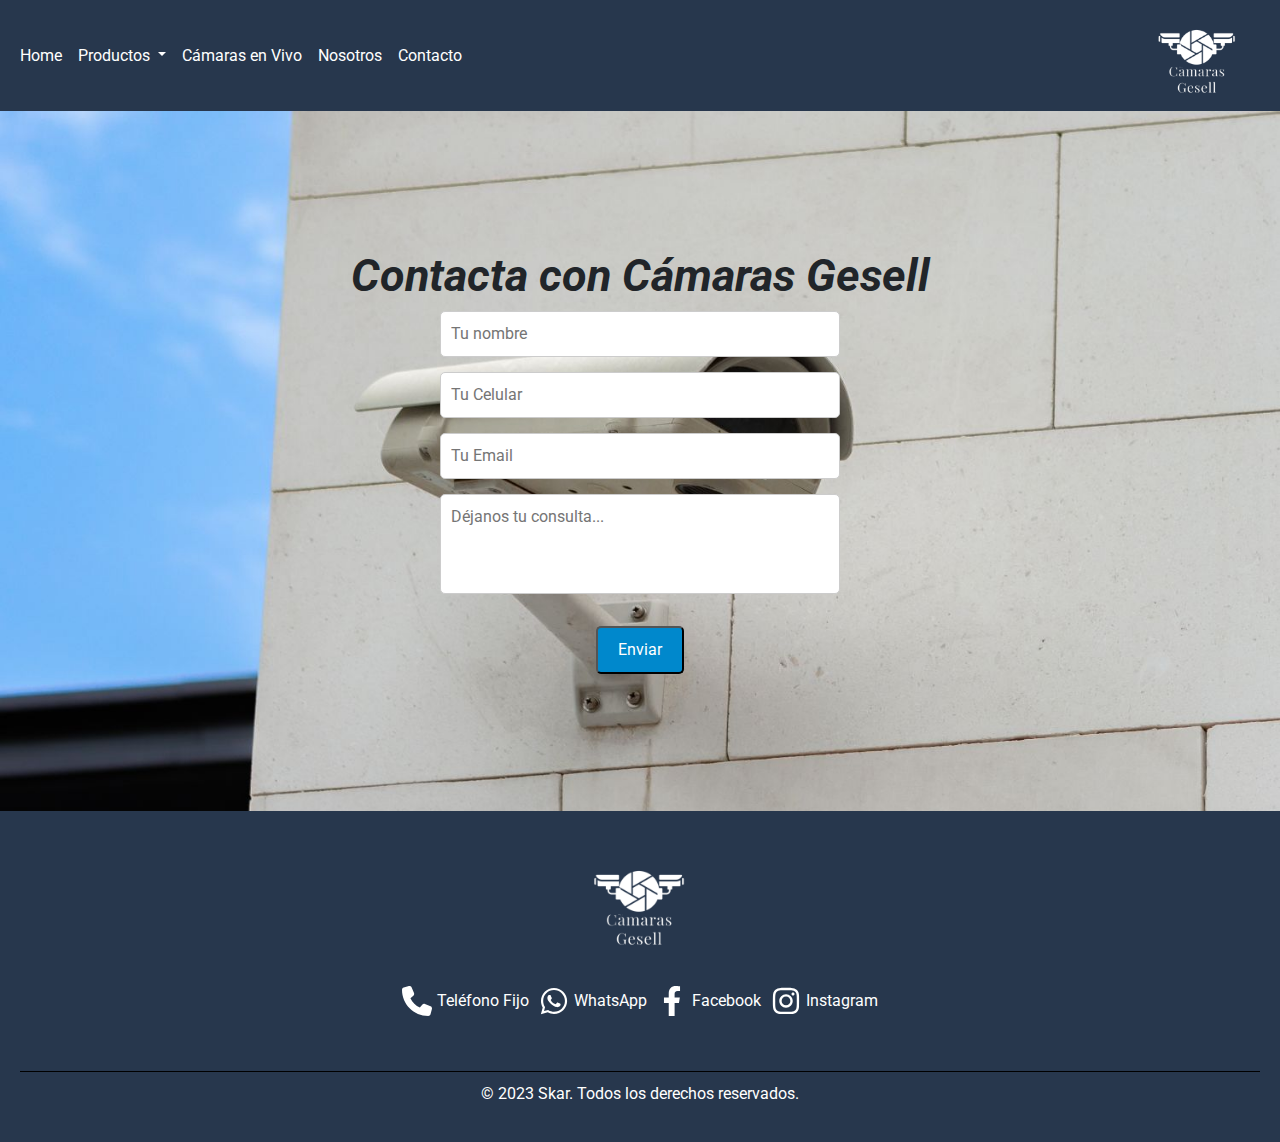
<file: pages/contacto.html>
<!DOCTYPE html>
<html lang="es">
<head>
    <meta charset="UTF-8">
    <meta http-equiv="X-UA-Compatible" content="IE=edge">
    <meta name="viewport" content="width=device-width, initial-scale=1.0">
    <meta name="description" content="¿Tienes preguntas o necesitas asesoramiento sobre seguridad? ¡Contáctanos! Nuestro equipo de Camaras Gesell está listo para ayudarte.">
    <meta name="keywords" content="contacto Camaras Gesell, consulta seguridad, asesoramiento en cámaras, soporte de seguridad, contactar empresa de vigilancia">
    <link rel="apple-touch-icon" sizes="180x180" href="../img/logo/favicon/apple-touch-icon.png">
    <link rel="icon" type="image/png" sizes="32x32" href="../img/logo/favicon/favicon-32x32.png">
    <link rel="icon" type="image/png" sizes="16x16" href="../img/logo/favicon/favicon-16x16.png">
    <link rel="manifest" href="../img/logo/favicon/site.webmanifest">
    <title>Contacto | Camaras Gesell - Asesoramiento en Seguridad    </title>
    <link rel="preload" href="../css/normalize.css" as="style">
    <link rel="stylesheet" href="../css/normalize.css">

    <link rel="preload" href="https://cdn.jsdelivr.net/npm/bootstrap@5.0.2/dist/css/bootstrap.min.css" as="style" integrity="sha384-EVSTQN3/azprG1Anm3QDgpJLIm9Nao0Yz1ztcQTwFspd3yD65VohhpuuCOmLASjC" crossorigin="anonymous">
    <link rel="stylesheet" href="https://cdn.jsdelivr.net/npm/bootstrap@5.0.2/dist/css/bootstrap.min.css">

    <link rel="preload" href="../css/style.css" as="style">
    <link rel="stylesheet" href="../css/style.css">

</head>
<body>
  <header class="header ">
    
    <nav class="navbar navbar-expand-lg navbar-dark p-0">
      <div class="container-fluid colorPrimario">
        <button class="navbar-toggler navbar-toggler-white" type="button" data-bs-toggle="collapse" data-bs-target="#navbarSupportedContent" aria-controls="navbarSupportedContent" aria-expanded="false" aria-label="Toggle navigation">
          <span class="navbar-toggler-icon"></span>
        </button>
      <div class="collapse navbar-collapse" id="navbarSupportedContent">
        <ul class="navbar-nav me-auto mb-2 mb-lg-0 " >
          <li class="nav-item ">
            <a class="nav-link active text-white " aria-current="page" href="../index.html">Home</a>
          </li>
          
          <li class="nav-item dropdown ">
            <a class="nav-link dropdown-toggle text-white " href="productos.html" id="navbarDropdown" role="button" data-bs-toggle="dropdown" aria-expanded="false">
              Productos
            </a>
            <ul class="dropdown-menu colorPrimario   " aria-labelledby="navbarDropdown">
              <li><a class="dropdown-item text-white " href="productos.html#camaras">Cámaras</a></li>
              <li><a class="dropdown-item text-white " href="productos.html#dvr">Dvr - Nvr</a></li>
              <li><a class="dropdown-item text-white" href="productos.html#combos">Kits y Combos</a></li>
                      
            </ul>
          </li>
          <li class="nav-item">
            <a class="nav-link text-white" href="../index.html#vivo">Cámaras en Vivo</a>
          </li>
          <li class="nav-item">
            <a class="nav-link text-white" href="nosotros.html">Nosotros</a>
          </li>          
          <li class="nav-item">
            <a class="nav-link text-white" href="contacto.html">Contacto</a>
          </li>
         
        </ul>
        
        
      </div>
      <nav class="navbar navbar-light ">
        <div class="container-fluid ">
          <a class="navbar-brand " href="../index.html">
            <img src="../img/logo/logoblanco.png" alt="logo Camaras gesell"  class="logo__image">
          </a>
        </div>
      </nav>
    </div>
  </nav>
  
</header>
<main>

  <section class="formulario ">
    <h2>Contacta con Cámaras Gesell </h2>
    
    <form class="formulario__form" action="https://formsubmit.co/11e1b396e31c7fd71caf3dc3e6f19723" method="POST">
      <div class="formulario__campo">
       
        <input type="text" id="name" name="name" class="formulario__input" placeholder="Tu nombre" required>
      </div>
      <div class="formulario__campo">

        <input type="tel" id="phone" name="phone" class="formulario__input"  placeholder="Tu Celular" required>
      </div>
      <div class="formulario__campo">
        
        <input type="email" id="email" name="email" class="formulario__input" placeholder="Tu Email" required>
      </div>
       <div class="formulario__campo">
        
          <textarea id="message" name="message" class="formulario__textarea" required placeholder="Déjanos tu consulta..."></textarea>
       </div>
        <button type="submit" class="formulario__button">Enviar</button>
  
      
        <!-- Propiedades del servicio de envio de Email-->
        <input type="hidden" name="_autoresponse" value="¡Gracias por tu consulta! En Cámaras Gesell, nos enorgullece brindar un servicio de atención al cliente rápido y eficiente. Nuestro equipo estará encantado de responder a tu mensaje en el menor tiempo posible. ¡Apreciamos tu interés y esperamos poder ayudarte pronto!">
        <input type="hidden" name="_next" value="https://skarvy.github.io/PF_Scavariello/">
      </form>
    </section>
  </main>   
  <footer class="footer">
    <div class="footer">
       <a href="../index.html" >
          <img src="../img/logo/logoblanco.png" alt="Logo" class="footer__logo-img">
      </a>
    </div>
  
     <div class="footer__links">
       <a href="#" class="footer__link">
         <svg xmlns="http://www.w3.org/2000/svg" height="1.5em" viewBox="0 0 512 512"><!--! Font Awesome Free 6.4.0 by @fontawesome - https://fontawesome.com License - https://fontawesome.com/license (Commercial License) Copyright 2023 Fonticons, Inc. --><style>svg{fill:#ffffff}</style><path d="M164.9 24.6c-7.7-18.6-28-28.5-47.4-23.2l-88 24C12.1 30.2 0 46 0 64C0 311.4 200.6 512 448 512c18 0 33.8-12.1 38.6-29.5l24-88c5.3-19.4-4.6-39.7-23.2-47.4l-96-40c-16.3-6.8-35.2-2.1-46.3 11.6L304.7 368C234.3 334.7 177.3 277.7 144 207.3L193.3 167c13.7-11.2 18.4-30 11.6-46.3l-40-96z"/></svg>
        Teléfono Fijo
       </a>
       <a href="#" class="footer__link">
          <svg xmlns="http://www.w3.org/2000/svg" height="1.5em" viewBox="0 0 448 512"><!--! Font Awesome Free 6.4.0 by @fontawesome - https://fontawesome.com License - https://fontawesome.com/license (Commercial License) Copyright 2023 Fonticons, Inc. --><style>svg{fill:#ffffff}</style><path d="M380.9 97.1C339 55.1 283.2 32 223.9 32c-122.4 0-222 99.6-222 222 0 39.1 10.2 77.3 29.6 111L0 480l117.7-30.9c32.4 17.7 68.9 27 106.1 27h.1c122.3 0 224.1-99.6 224.1-222 0-59.3-25.2-115-67.1-157zm-157 341.6c-33.2 0-65.7-8.9-94-25.7l-6.7-4-69.8 18.3L72 359.2l-4.4-7c-18.5-29.4-28.2-63.3-28.2-98.2 0-101.7 82.8-184.5 184.6-184.5 49.3 0 95.6 19.2 130.4 54.1 34.8 34.9 56.2 81.2 56.1 130.5 0 101.8-84.9 184.6-186.6 184.6zm101.2-138.2c-5.5-2.8-32.8-16.2-37.9-18-5.1-1.9-8.8-2.8-12.5 2.8-3.7 5.6-14.3 18-17.6 21.8-3.2 3.7-6.5 4.2-12 1.4-32.6-16.3-54-29.1-75.5-66-5.7-9.8 5.7-9.1 16.3-30.3 1.8-3.7.9-6.9-.5-9.7-1.4-2.8-12.5-30.1-17.1-41.2-4.5-10.8-9.1-9.3-12.5-9.5-3.2-.2-6.9-.2-10.6-.2-3.7 0-9.7 1.4-14.8 6.9-5.1 5.6-19.4 19-19.4 46.3 0 27.3 19.9 53.7 22.6 57.4 2.8 3.7 39.1 59.7 94.8 83.8 35.2 15.2 49 16.5 66.6 13.9 10.7-1.6 32.8-13.4 37.4-26.4 4.6-13 4.6-24.1 3.2-26.4-1.3-2.5-5-3.9-10.5-6.6z"/></svg>
          WhatsApp
        </a>
        <a href="#" class="footer__link">
           <svg xmlns="http://www.w3.org/2000/svg"  height="1.5em" viewBox="0 0 320 512"><!--! Font Awesome Free 6.4.0 by @fontawesome - https://fontawesome.com License - https://fontawesome.com/license (Commercial License) Copyright 2023 Fonticons, Inc. --><style>svg{fill:#ffffff}</style><path d="M279.14 288l14.22-92.66h-88.91v-60.13c0-25.35 12.42-50.06 52.24-50.06h40.42V6.26S260.43 0 225.36 0c-73.22 0-121.08 44.38-121.08 124.72v70.62H22.89V288h81.39v224h100.17V288z"/></svg>              Facebook
        </a>
        <a href="#" class="footer__link">
        <svg xmlns="http://www.w3.org/2000/svg" height="1.5em" viewBox="0 0 448 512"><!--! Font Awesome Free 6.4.0 by @fontawesome - https://fontawesome.com License - https://fontawesome.com/license (Commercial License) Copyright 2023 Fonticons, Inc. --><path d="M224.1 141c-63.6 0-114.9 51.3-114.9 114.9s51.3 114.9 114.9 114.9S339 319.5 339 255.9 287.7 141 224.1 141zm0 189.6c-41.1 0-74.7-33.5-74.7-74.7s33.5-74.7 74.7-74.7 74.7 33.5 74.7 74.7-33.6 74.7-74.7 74.7zm146.4-194.3c0 14.9-12 26.8-26.8 26.8-14.9 0-26.8-12-26.8-26.8s12-26.8 26.8-26.8 26.8 12 26.8 26.8zm76.1 27.2c-1.7-35.9-9.9-67.7-36.2-93.9-26.2-26.2-58-34.4-93.9-36.2-37-2.1-147.9-2.1-184.9 0-35.8 1.7-67.6 9.9-93.9 36.1s-34.4 58-36.2 93.9c-2.1 37-2.1 147.9 0 184.9 1.7 35.9 9.9 67.7 36.2 93.9s58 34.4 93.9 36.2c37 2.1 147.9 2.1 184.9 0 35.9-1.7 67.7-9.9 93.9-36.2 26.2-26.2 34.4-58 36.2-93.9 2.1-37 2.1-147.8 0-184.8zM398.8 388c-7.8 19.6-22.9 34.7-42.6 42.6-29.5 11.7-99.5 9-132.1 9s-102.7 2.6-132.1-9c-19.6-7.8-34.7-22.9-42.6-42.6-11.7-29.5-9-99.5-9-132.1s-2.6-102.7 9-132.1c7.8-19.6 22.9-34.7 42.6-42.6 29.5-11.7 99.5-9 132.1-9s102.7-2.6 132.1 9c19.6 7.8 34.7 22.9 42.6 42.6 11.7 29.5 9 99.5 9 132.1s2.7 102.7-9 132.1z"/></svg>              Instagram
        </a>
      </div>
  
     <div class="footer__copyright">
      <p class="footer__copyright-text">
        &copy; 2023 Skar. Todos los derechos reservados.
      </p>
     </div>
   </footer>
      
      <script src="https://cdn.jsdelivr.net/npm/bootstrap@5.0.2/dist/js/bootstrap.bundle.min.js" integrity="sha384-MrcW6ZMFYlzcLA8Nl+NtUVF0sA7MsXsP1UyJoMp4YLEuNSfAP+JcXn/tWtIaxVXM" crossorigin="anonymous"></script>  
    
</body>
</html>
</file>
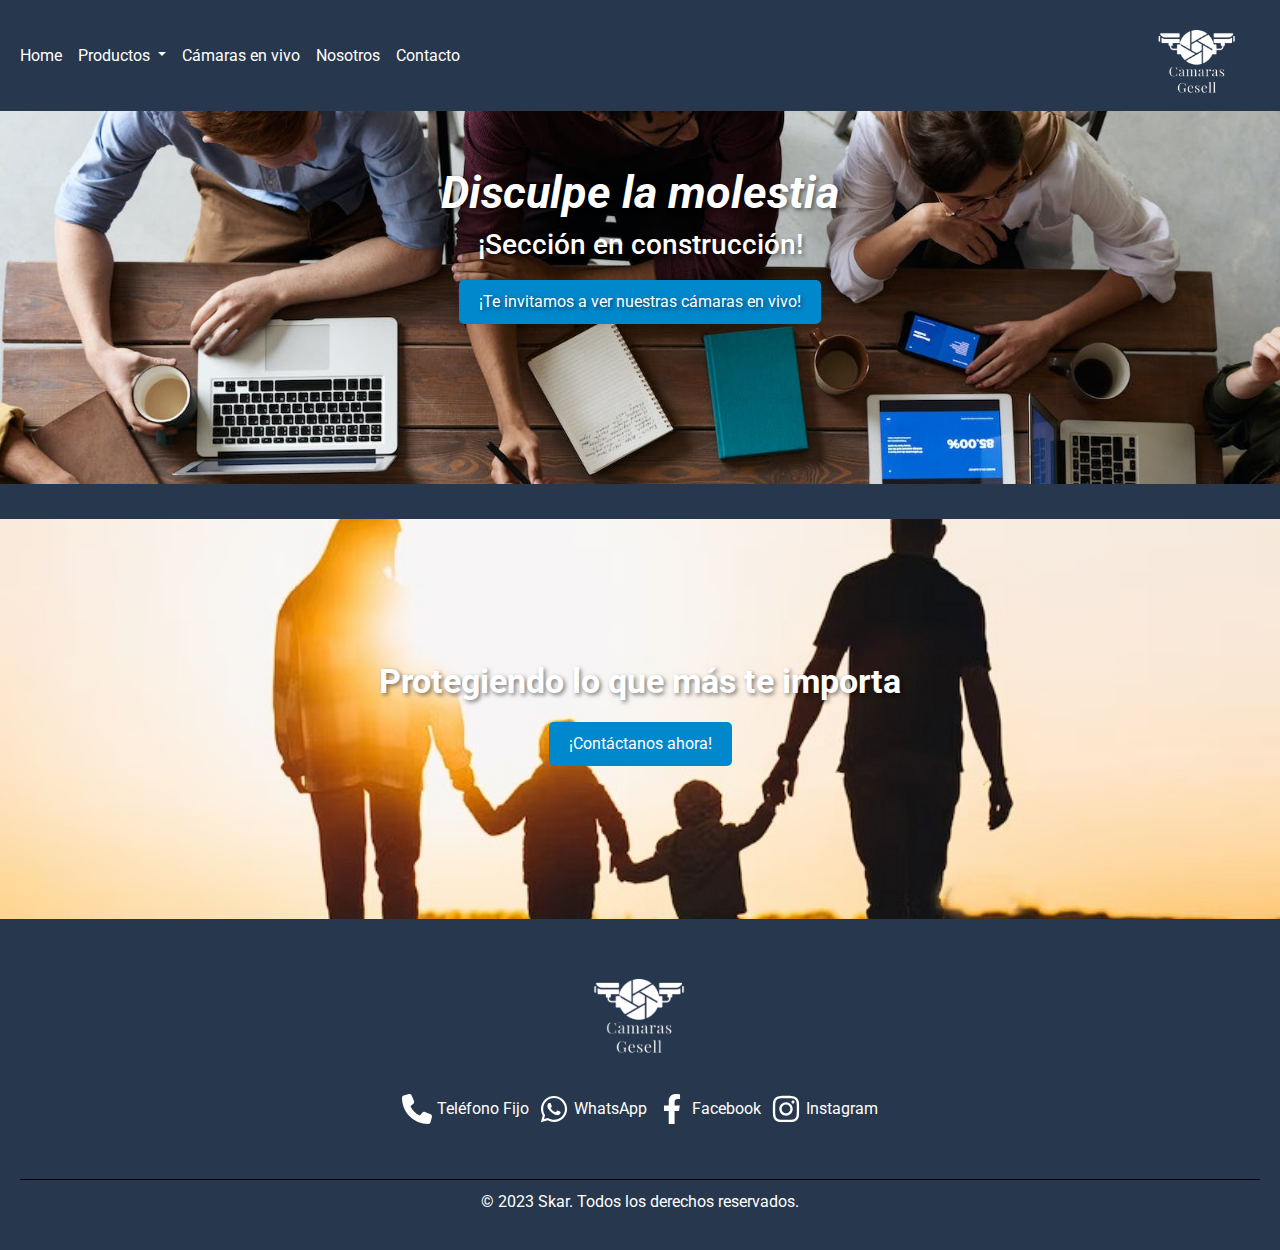
<file: pages/maintenance.html>
<!DOCTYPE html>
<html lang="es">
<head>
    <meta charset="UTF-8">
    <meta http-equiv="X-UA-Compatible" content="IE=edge">
    <meta name="viewport" content="width=device-width, initial-scale=1.0">
    <meta name="description" content="Temporarily down for maintenance. Estaremos de vuelta pronto. Gracias por tu paciencia. - Camaras Gesell.">
    <link rel="icon" type="image/x-icon" href="../img/logo/favicon.ico"/>
    <title>Página en Mantenimiento | Camaras Gesell </title>
    <link rel="preload" href="../css/normalize.css" as="style">
    <link rel="stylesheet" href="../css/normalize.css">

    <link rel="preload" href="https://cdn.jsdelivr.net/npm/bootstrap@5.0.2/dist/css/bootstrap.min.css" as="style" integrity="sha384-EVSTQN3/azprG1Anm3QDgpJLIm9Nao0Yz1ztcQTwFspd3yD65VohhpuuCOmLASjC" crossorigin="anonymous">
    <link rel="stylesheet" href="https://cdn.jsdelivr.net/npm/bootstrap@5.0.2/dist/css/bootstrap.min.css">

    <link rel="preload" href="../css/style.css" as="style">
    <link rel="stylesheet" href="../css/style.css">

</head>
<body>
  <header class="header ">
    
    <nav class="navbar navbar-expand-lg navbar-dark p-0">
      <div class="container-fluid colorPrimario">
        <button class="navbar-toggler navbar-toggler-white" type="button" data-bs-toggle="collapse" data-bs-target="#navbarSupportedContent" aria-controls="navbarSupportedContent" aria-expanded="false" aria-label="Toggle navigation">
          <span class="navbar-toggler-icon"></span>
        </button>
      <div class="collapse navbar-collapse" id="navbarSupportedContent">
        <ul class="navbar-nav me-auto mb-2 mb-lg-0 " >
          <li class="nav-item ">
            <a class="nav-link active text-white " aria-current="page" href="../index.html">Home</a>
          </li>
          
          <li class="nav-item dropdown ">
            <a class="nav-link dropdown-toggle text-white " href="productos.html" id="navbarDropdown" role="button" data-bs-toggle="dropdown" aria-expanded="false">
              Productos
            </a>
            <ul class="dropdown-menu colorPrimario   " aria-labelledby="navbarDropdown">
              <li><a class="dropdown-item text-white " href="productos.html#camaras">Cámaras</a></li>
              <li><a class="dropdown-item text-white " href="productos.html#dvr">Dvr - Nvr</a></li>
              <li><a class="dropdown-item text-white" href="productos.html#combos">Kits y Combos</a></li>
                      
            </ul>
            
            <li class="nav-item">
              <a class="nav-link text-white" href="../index.html#vivo">Cámaras en vivo</a>
            </li>
            <li class="nav-item">
              <a class="nav-link text-white" href="nosotros.html">Nosotros</a>
            </li>
          <li class="nav-item">
            <a class="nav-link text-white" href="contacto.html">Contacto</a>
          </li>
         
        </ul>
        
        
      </div>
      <nav class="navbar navbar-light ">
        <div class="container-fluid ">
          <a class="navbar-brand " href="../index.html">
            <img src="../img/logo/logoblanco.png" alt="logo Camaras gesell"  class="logo__image">
          </a>
        </div>
      </nav>
    </div>
  </nav>
  
</header>

    <main>
      
      <section>
            <div class="construccion__content">
                <h2 class="construccion__text">Disculpe la molestia</h2>
                <h3>¡Sección  en construcción!</h3>
                <a href="../index.html#vivo" class="bannerContacto__button">¡Te invitamos a ver nuestras cámaras en vivo!</a>
            </div>
      </section>
      

          
      <section class="banner banner-familia">
          <div class="bannerContacto__content">
              <h3 class="bannerContacto__title">Protegiendo lo que más te importa</h3>
              <a href="../pages/contacto.html" class="bannerContacto__button">¡Contáctanos ahora!</a>
          </div>
      
      </section>
      
            
      
      
    </main>

    <footer class="footer">
      <div class="footer">
         <a href="../index.html" >
            <img src="../img/logo/logoblanco.png" alt="Logo" class="footer__logo-img">
        </a>
      </div>
    
       <div class="footer__links">
         <a href="#" class="footer__link">
           <svg xmlns="http://www.w3.org/2000/svg" height="1.5em" viewBox="0 0 512 512"><!--! Font Awesome Free 6.4.0 by @fontawesome - https://fontawesome.com License - https://fontawesome.com/license (Commercial License) Copyright 2023 Fonticons, Inc. --><style>svg{fill:#ffffff}</style><path d="M164.9 24.6c-7.7-18.6-28-28.5-47.4-23.2l-88 24C12.1 30.2 0 46 0 64C0 311.4 200.6 512 448 512c18 0 33.8-12.1 38.6-29.5l24-88c5.3-19.4-4.6-39.7-23.2-47.4l-96-40c-16.3-6.8-35.2-2.1-46.3 11.6L304.7 368C234.3 334.7 177.3 277.7 144 207.3L193.3 167c13.7-11.2 18.4-30 11.6-46.3l-40-96z"/></svg>
          Teléfono Fijo
         </a>
         <a href="#" class="footer__link">
            <svg xmlns="http://www.w3.org/2000/svg" height="1.5em" viewBox="0 0 448 512"><!--! Font Awesome Free 6.4.0 by @fontawesome - https://fontawesome.com License - https://fontawesome.com/license (Commercial License) Copyright 2023 Fonticons, Inc. --><style>svg{fill:#ffffff}</style><path d="M380.9 97.1C339 55.1 283.2 32 223.9 32c-122.4 0-222 99.6-222 222 0 39.1 10.2 77.3 29.6 111L0 480l117.7-30.9c32.4 17.7 68.9 27 106.1 27h.1c122.3 0 224.1-99.6 224.1-222 0-59.3-25.2-115-67.1-157zm-157 341.6c-33.2 0-65.7-8.9-94-25.7l-6.7-4-69.8 18.3L72 359.2l-4.4-7c-18.5-29.4-28.2-63.3-28.2-98.2 0-101.7 82.8-184.5 184.6-184.5 49.3 0 95.6 19.2 130.4 54.1 34.8 34.9 56.2 81.2 56.1 130.5 0 101.8-84.9 184.6-186.6 184.6zm101.2-138.2c-5.5-2.8-32.8-16.2-37.9-18-5.1-1.9-8.8-2.8-12.5 2.8-3.7 5.6-14.3 18-17.6 21.8-3.2 3.7-6.5 4.2-12 1.4-32.6-16.3-54-29.1-75.5-66-5.7-9.8 5.7-9.1 16.3-30.3 1.8-3.7.9-6.9-.5-9.7-1.4-2.8-12.5-30.1-17.1-41.2-4.5-10.8-9.1-9.3-12.5-9.5-3.2-.2-6.9-.2-10.6-.2-3.7 0-9.7 1.4-14.8 6.9-5.1 5.6-19.4 19-19.4 46.3 0 27.3 19.9 53.7 22.6 57.4 2.8 3.7 39.1 59.7 94.8 83.8 35.2 15.2 49 16.5 66.6 13.9 10.7-1.6 32.8-13.4 37.4-26.4 4.6-13 4.6-24.1 3.2-26.4-1.3-2.5-5-3.9-10.5-6.6z"/></svg>
            WhatsApp
          </a>
          <a href="#" class="footer__link">
             <svg xmlns="http://www.w3.org/2000/svg"  height="1.5em" viewBox="0 0 320 512"><!--! Font Awesome Free 6.4.0 by @fontawesome - https://fontawesome.com License - https://fontawesome.com/license (Commercial License) Copyright 2023 Fonticons, Inc. --><style>svg{fill:#ffffff}</style><path d="M279.14 288l14.22-92.66h-88.91v-60.13c0-25.35 12.42-50.06 52.24-50.06h40.42V6.26S260.43 0 225.36 0c-73.22 0-121.08 44.38-121.08 124.72v70.62H22.89V288h81.39v224h100.17V288z"/></svg>              Facebook
          </a>
          <a href="#" class="footer__link">
          <svg xmlns="http://www.w3.org/2000/svg" height="1.5em" viewBox="0 0 448 512"><!--! Font Awesome Free 6.4.0 by @fontawesome - https://fontawesome.com License - https://fontawesome.com/license (Commercial License) Copyright 2023 Fonticons, Inc. --><path d="M224.1 141c-63.6 0-114.9 51.3-114.9 114.9s51.3 114.9 114.9 114.9S339 319.5 339 255.9 287.7 141 224.1 141zm0 189.6c-41.1 0-74.7-33.5-74.7-74.7s33.5-74.7 74.7-74.7 74.7 33.5 74.7 74.7-33.6 74.7-74.7 74.7zm146.4-194.3c0 14.9-12 26.8-26.8 26.8-14.9 0-26.8-12-26.8-26.8s12-26.8 26.8-26.8 26.8 12 26.8 26.8zm76.1 27.2c-1.7-35.9-9.9-67.7-36.2-93.9-26.2-26.2-58-34.4-93.9-36.2-37-2.1-147.9-2.1-184.9 0-35.8 1.7-67.6 9.9-93.9 36.1s-34.4 58-36.2 93.9c-2.1 37-2.1 147.9 0 184.9 1.7 35.9 9.9 67.7 36.2 93.9s58 34.4 93.9 36.2c37 2.1 147.9 2.1 184.9 0 35.9-1.7 67.7-9.9 93.9-36.2 26.2-26.2 34.4-58 36.2-93.9 2.1-37 2.1-147.8 0-184.8zM398.8 388c-7.8 19.6-22.9 34.7-42.6 42.6-29.5 11.7-99.5 9-132.1 9s-102.7 2.6-132.1-9c-19.6-7.8-34.7-22.9-42.6-42.6-11.7-29.5-9-99.5-9-132.1s-2.6-102.7 9-132.1c7.8-19.6 22.9-34.7 42.6-42.6 29.5-11.7 99.5-9 132.1-9s102.7-2.6 132.1 9c19.6 7.8 34.7 22.9 42.6 42.6 11.7 29.5 9 99.5 9 132.1s2.7 102.7-9 132.1z"/></svg>              Instagram
          </a>
        </div>
    
       <div class="footer__copyright">
        <p class="footer__copyright-text">
          &copy; 2023 Skar. Todos los derechos reservados.
        </p>
       </div>
     </footer>
      
    <script src="https://cdn.jsdelivr.net/npm/bootstrap@5.0.2/dist/js/bootstrap.bundle.min.js" integrity="sha384-MrcW6ZMFYlzcLA8Nl+NtUVF0sA7MsXsP1UyJoMp4YLEuNSfAP+JcXn/tWtIaxVXM" crossorigin="anonymous"></script>  
</body>
</html>
</file>
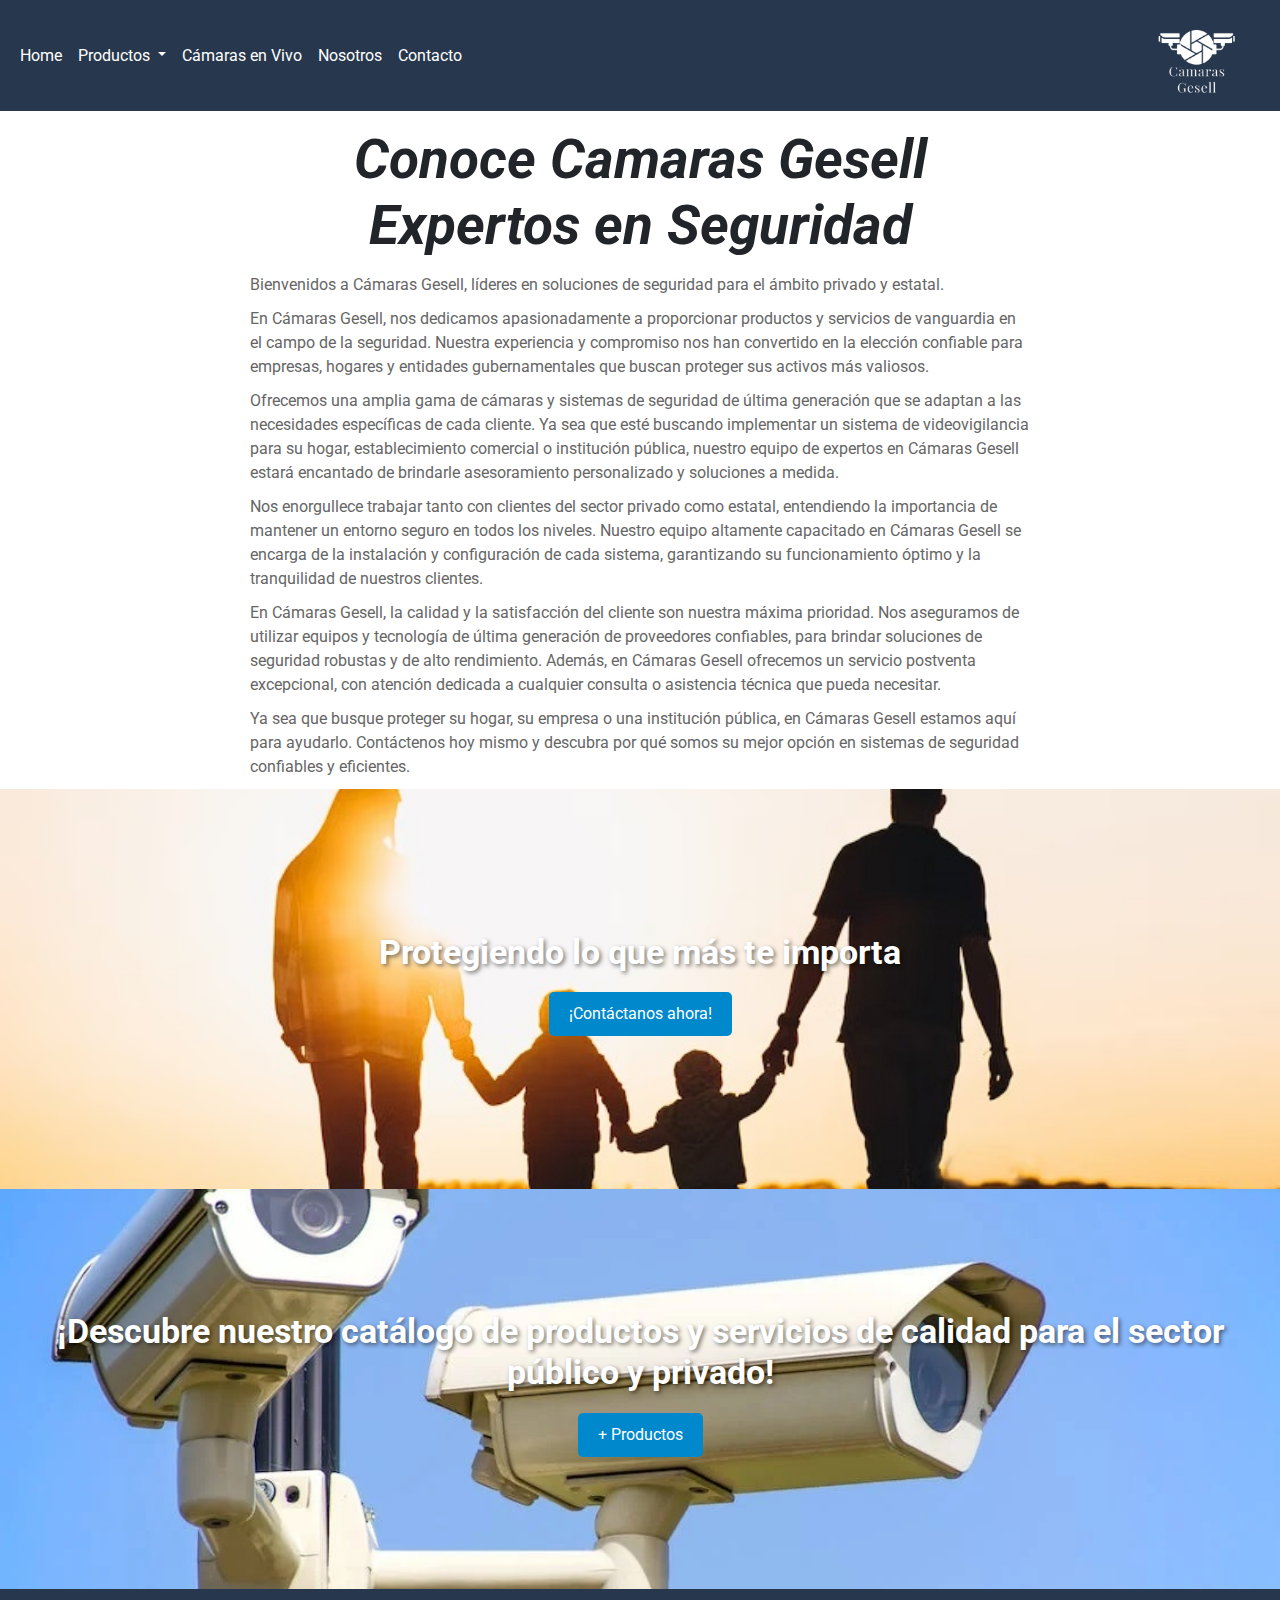
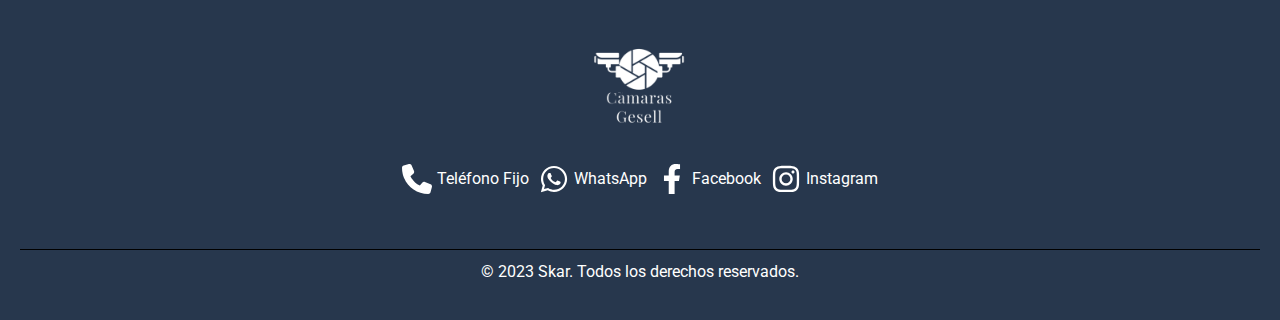
<file: pages/nosotros.html>
<!DOCTYPE html>
<html lang="es">
<head>
    <meta charset="UTF-8">
    <meta http-equiv="X-UA-Compatible" content="IE=edge">
    <meta name="viewport" content="width=device-width, initial-scale=1.0">
    <meta name="keywords" content="cámaras en vivo, cámaras de seguridad, DVRs de vigilancia, elementos de seguridad, Camaras Gesell">
    <meta name="description" content="Conoce la historia detrás de Camaras Gesell. Somos expertos en sistemas de seguridad, ofreciendo tranquilidad a nuestros clientes desde hace años.">
    <link rel="icon" type="image/x-icon" href="../img/logo/favicon.ico"/>
    <title>Acerca de Camaras Gesell | Expertos en Seguridad</title>
    <link rel="preload" href="../css/normalize.css" as="style">
    <link rel="stylesheet" href="../css/normalize.css">

    <link rel="preload" href="https://cdn.jsdelivr.net/npm/bootstrap@5.0.2/dist/css/bootstrap.min.css" as="style" integrity="sha384-EVSTQN3/azprG1Anm3QDgpJLIm9Nao0Yz1ztcQTwFspd3yD65VohhpuuCOmLASjC" crossorigin="anonymous">
    <link rel="stylesheet" href="https://cdn.jsdelivr.net/npm/bootstrap@5.0.2/dist/css/bootstrap.min.css">

    <link rel="preload" href="../css/style.css" as="style">
    <link rel="stylesheet" href="../css/style.css">
</head>
<body>
  <header class="header ">
    
    <nav class="navbar navbar-expand-lg navbar-dark p-0">
      <div class="container-fluid colorPrimario">
        <button class="navbar-toggler navbar-toggler-white" type="button" data-bs-toggle="collapse" data-bs-target="#navbarSupportedContent" aria-controls="navbarSupportedContent" aria-expanded="false" aria-label="Toggle navigation">
          <span class="navbar-toggler-icon"></span>
        </button>
      <div class="collapse navbar-collapse" id="navbarSupportedContent">
        <ul class="navbar-nav me-auto mb-2 mb-lg-0 " >
          <li class="nav-item ">
            <a class="nav-link active text-white " aria-current="page" href="../index.html">Home</a>
          </li>
          
          <li class="nav-item dropdown ">
            <a class="nav-link dropdown-toggle text-white " href="productos.html" id="navbarDropdown" role="button" data-bs-toggle="dropdown" aria-expanded="false">
              Productos
            </a>
            <ul class="dropdown-menu colorPrimario   " aria-labelledby="navbarDropdown">
              <li><a class="dropdown-item text-white " href="productos.html#camaras">Cámaras</a></li>
              <li><a class="dropdown-item text-white " href="productos.html#dvr">Dvr - Nvr</a></li>
              <li><a class="dropdown-item text-white" href="productos.html#combos">Kits y Combos</a></li>
                      
            </ul>
            
            <li class="nav-item">
              <a class="nav-link text-white" href="../index.html#vivo">Cámaras en Vivo</a>
            </li>
            <li class="nav-item">
              <a class="nav-link text-white" href="nosotros.html">Nosotros</a>
            </li>
          <li class="nav-item">
            <a class="nav-link text-white" href="contacto.html">Contacto</a>
          </li>
         
        </ul>
        
        
      </div>
      <nav class="navbar navbar-light ">
        <div class="container-fluid ">
          <a class="navbar-brand " href="../index.html">
            <img src="../img/logo/logoblanco.png" alt="logo Camaras gesell"  class=" logo__image">
          </a>
        </div>
      </nav>
    </div>
  </nav>
  
</header>
    <main>
                 
        <div class="nosotros__content ">
            <h1 >Conoce Camaras Gesell   Expertos en Seguridad</h1>          
            <p >Bienvenidos a Cámaras Gesell, líderes en soluciones de seguridad para el ámbito privado y estatal.</p>
            <p>En Cámaras Gesell, nos dedicamos apasionadamente a proporcionar productos y servicios de vanguardia en el campo de la seguridad. Nuestra experiencia y compromiso nos han convertido en la elección confiable para empresas, hogares y entidades gubernamentales que buscan proteger sus activos más valiosos.</p>            
            <p>Ofrecemos una amplia gama de cámaras y sistemas de seguridad de última generación que se adaptan a las necesidades específicas de cada cliente. Ya sea que esté buscando implementar un sistema de videovigilancia para su hogar, establecimiento comercial o institución pública, nuestro equipo de expertos en Cámaras Gesell estará encantado de brindarle asesoramiento personalizado y soluciones a medida.</p>            
            <p>Nos enorgullece trabajar tanto con clientes del sector privado como estatal, entendiendo la importancia de mantener un entorno seguro en todos los niveles. Nuestro equipo altamente capacitado en Cámaras Gesell se encarga de la instalación y configuración de cada sistema, garantizando su funcionamiento óptimo y la tranquilidad de nuestros clientes.</p>            
            <p>En Cámaras Gesell, la calidad y la satisfacción del cliente son nuestra máxima prioridad. Nos aseguramos de utilizar equipos y tecnología de última generación de proveedores confiables, para brindar soluciones de seguridad robustas y de alto rendimiento. Además, en Cámaras Gesell ofrecemos un servicio postventa excepcional, con atención dedicada a cualquier consulta o asistencia técnica que pueda necesitar.</p>           
            <p>Ya sea que busque proteger su hogar, su empresa o una institución pública, en Cámaras Gesell estamos aquí para ayudarlo. Contáctenos hoy mismo y descubra por qué somos su mejor opción en sistemas de seguridad confiables y eficientes.</p>
                  
          </div>         
          
      <section class="banner banner-familia">
          <div class="bannerContacto__content">
              <h3 class="bannerContacto__title">Protegiendo lo que más te importa</h3>
              <a href="../pages/contacto.html" class="bannerContacto__button">¡Contáctanos ahora!</a>
          </div>        
      </section>
      
      
      <section class="banner banner-ofertas">
        <div class="bannerContacto__content">
          <h3 class="bannerContacto__title">¡Descubre nuestro catálogo de productos y servicios de calidad para el sector público y privado!</h3>
          <a href="../pages/productos.html" class="bannerContacto__button"> + Productos</a>
        </div>
      </section>
      
    </main>

    <footer class="footer">
      <div class="footer">
         <a href="../index.html" >
            <img src="../img/logo/logoblanco.png" alt="Logo" class="footer__logo-img">
        </a>
      </div>
    
       <div class="footer__links">
         <a href="#" class="footer__link">
           <svg xmlns="http://www.w3.org/2000/svg" height="1.5em" viewBox="0 0 512 512"><!--! Font Awesome Free 6.4.0 by @fontawesome - https://fontawesome.com License - https://fontawesome.com/license (Commercial License) Copyright 2023 Fonticons, Inc. --><style>svg{fill:#ffffff}</style><path d="M164.9 24.6c-7.7-18.6-28-28.5-47.4-23.2l-88 24C12.1 30.2 0 46 0 64C0 311.4 200.6 512 448 512c18 0 33.8-12.1 38.6-29.5l24-88c5.3-19.4-4.6-39.7-23.2-47.4l-96-40c-16.3-6.8-35.2-2.1-46.3 11.6L304.7 368C234.3 334.7 177.3 277.7 144 207.3L193.3 167c13.7-11.2 18.4-30 11.6-46.3l-40-96z"/></svg>
          Teléfono Fijo
         </a>
         <a href="#" class="footer__link">
            <svg xmlns="http://www.w3.org/2000/svg" height="1.5em" viewBox="0 0 448 512"><!--! Font Awesome Free 6.4.0 by @fontawesome - https://fontawesome.com License - https://fontawesome.com/license (Commercial License) Copyright 2023 Fonticons, Inc. --><style>svg{fill:#ffffff}</style><path d="M380.9 97.1C339 55.1 283.2 32 223.9 32c-122.4 0-222 99.6-222 222 0 39.1 10.2 77.3 29.6 111L0 480l117.7-30.9c32.4 17.7 68.9 27 106.1 27h.1c122.3 0 224.1-99.6 224.1-222 0-59.3-25.2-115-67.1-157zm-157 341.6c-33.2 0-65.7-8.9-94-25.7l-6.7-4-69.8 18.3L72 359.2l-4.4-7c-18.5-29.4-28.2-63.3-28.2-98.2 0-101.7 82.8-184.5 184.6-184.5 49.3 0 95.6 19.2 130.4 54.1 34.8 34.9 56.2 81.2 56.1 130.5 0 101.8-84.9 184.6-186.6 184.6zm101.2-138.2c-5.5-2.8-32.8-16.2-37.9-18-5.1-1.9-8.8-2.8-12.5 2.8-3.7 5.6-14.3 18-17.6 21.8-3.2 3.7-6.5 4.2-12 1.4-32.6-16.3-54-29.1-75.5-66-5.7-9.8 5.7-9.1 16.3-30.3 1.8-3.7.9-6.9-.5-9.7-1.4-2.8-12.5-30.1-17.1-41.2-4.5-10.8-9.1-9.3-12.5-9.5-3.2-.2-6.9-.2-10.6-.2-3.7 0-9.7 1.4-14.8 6.9-5.1 5.6-19.4 19-19.4 46.3 0 27.3 19.9 53.7 22.6 57.4 2.8 3.7 39.1 59.7 94.8 83.8 35.2 15.2 49 16.5 66.6 13.9 10.7-1.6 32.8-13.4 37.4-26.4 4.6-13 4.6-24.1 3.2-26.4-1.3-2.5-5-3.9-10.5-6.6z"/></svg>
            WhatsApp
          </a>
          <a href="#" class="footer__link">
             <svg xmlns="http://www.w3.org/2000/svg"  height="1.5em" viewBox="0 0 320 512"><!--! Font Awesome Free 6.4.0 by @fontawesome - https://fontawesome.com License - https://fontawesome.com/license (Commercial License) Copyright 2023 Fonticons, Inc. --><style>svg{fill:#ffffff}</style><path d="M279.14 288l14.22-92.66h-88.91v-60.13c0-25.35 12.42-50.06 52.24-50.06h40.42V6.26S260.43 0 225.36 0c-73.22 0-121.08 44.38-121.08 124.72v70.62H22.89V288h81.39v224h100.17V288z"/></svg>              Facebook
          </a>
          <a href="#" class="footer__link">
          <svg xmlns="http://www.w3.org/2000/svg" height="1.5em" viewBox="0 0 448 512"><!--! Font Awesome Free 6.4.0 by @fontawesome - https://fontawesome.com License - https://fontawesome.com/license (Commercial License) Copyright 2023 Fonticons, Inc. --><path d="M224.1 141c-63.6 0-114.9 51.3-114.9 114.9s51.3 114.9 114.9 114.9S339 319.5 339 255.9 287.7 141 224.1 141zm0 189.6c-41.1 0-74.7-33.5-74.7-74.7s33.5-74.7 74.7-74.7 74.7 33.5 74.7 74.7-33.6 74.7-74.7 74.7zm146.4-194.3c0 14.9-12 26.8-26.8 26.8-14.9 0-26.8-12-26.8-26.8s12-26.8 26.8-26.8 26.8 12 26.8 26.8zm76.1 27.2c-1.7-35.9-9.9-67.7-36.2-93.9-26.2-26.2-58-34.4-93.9-36.2-37-2.1-147.9-2.1-184.9 0-35.8 1.7-67.6 9.9-93.9 36.1s-34.4 58-36.2 93.9c-2.1 37-2.1 147.9 0 184.9 1.7 35.9 9.9 67.7 36.2 93.9s58 34.4 93.9 36.2c37 2.1 147.9 2.1 184.9 0 35.9-1.7 67.7-9.9 93.9-36.2 26.2-26.2 34.4-58 36.2-93.9 2.1-37 2.1-147.8 0-184.8zM398.8 388c-7.8 19.6-22.9 34.7-42.6 42.6-29.5 11.7-99.5 9-132.1 9s-102.7 2.6-132.1-9c-19.6-7.8-34.7-22.9-42.6-42.6-11.7-29.5-9-99.5-9-132.1s-2.6-102.7 9-132.1c7.8-19.6 22.9-34.7 42.6-42.6 29.5-11.7 99.5-9 132.1-9s102.7-2.6 132.1 9c19.6 7.8 34.7 22.9 42.6 42.6 11.7 29.5 9 99.5 9 132.1s2.7 102.7-9 132.1z"/></svg>              Instagram
          </a>
        </div>
    
       <div class="footer__copyright">
        <p class="footer__copyright-text">
          &copy; 2023 Skar. Todos los derechos reservados.
        </p>
       </div>
     </footer>
    <script src="https://cdn.jsdelivr.net/npm/bootstrap@5.0.2/dist/js/bootstrap.bundle.min.js" integrity="sha384-MrcW6ZMFYlzcLA8Nl+NtUVF0sA7MsXsP1UyJoMp4YLEuNSfAP+JcXn/tWtIaxVXM" crossorigin="anonymous"></script>  
      
    
</body>
</html>
</file>
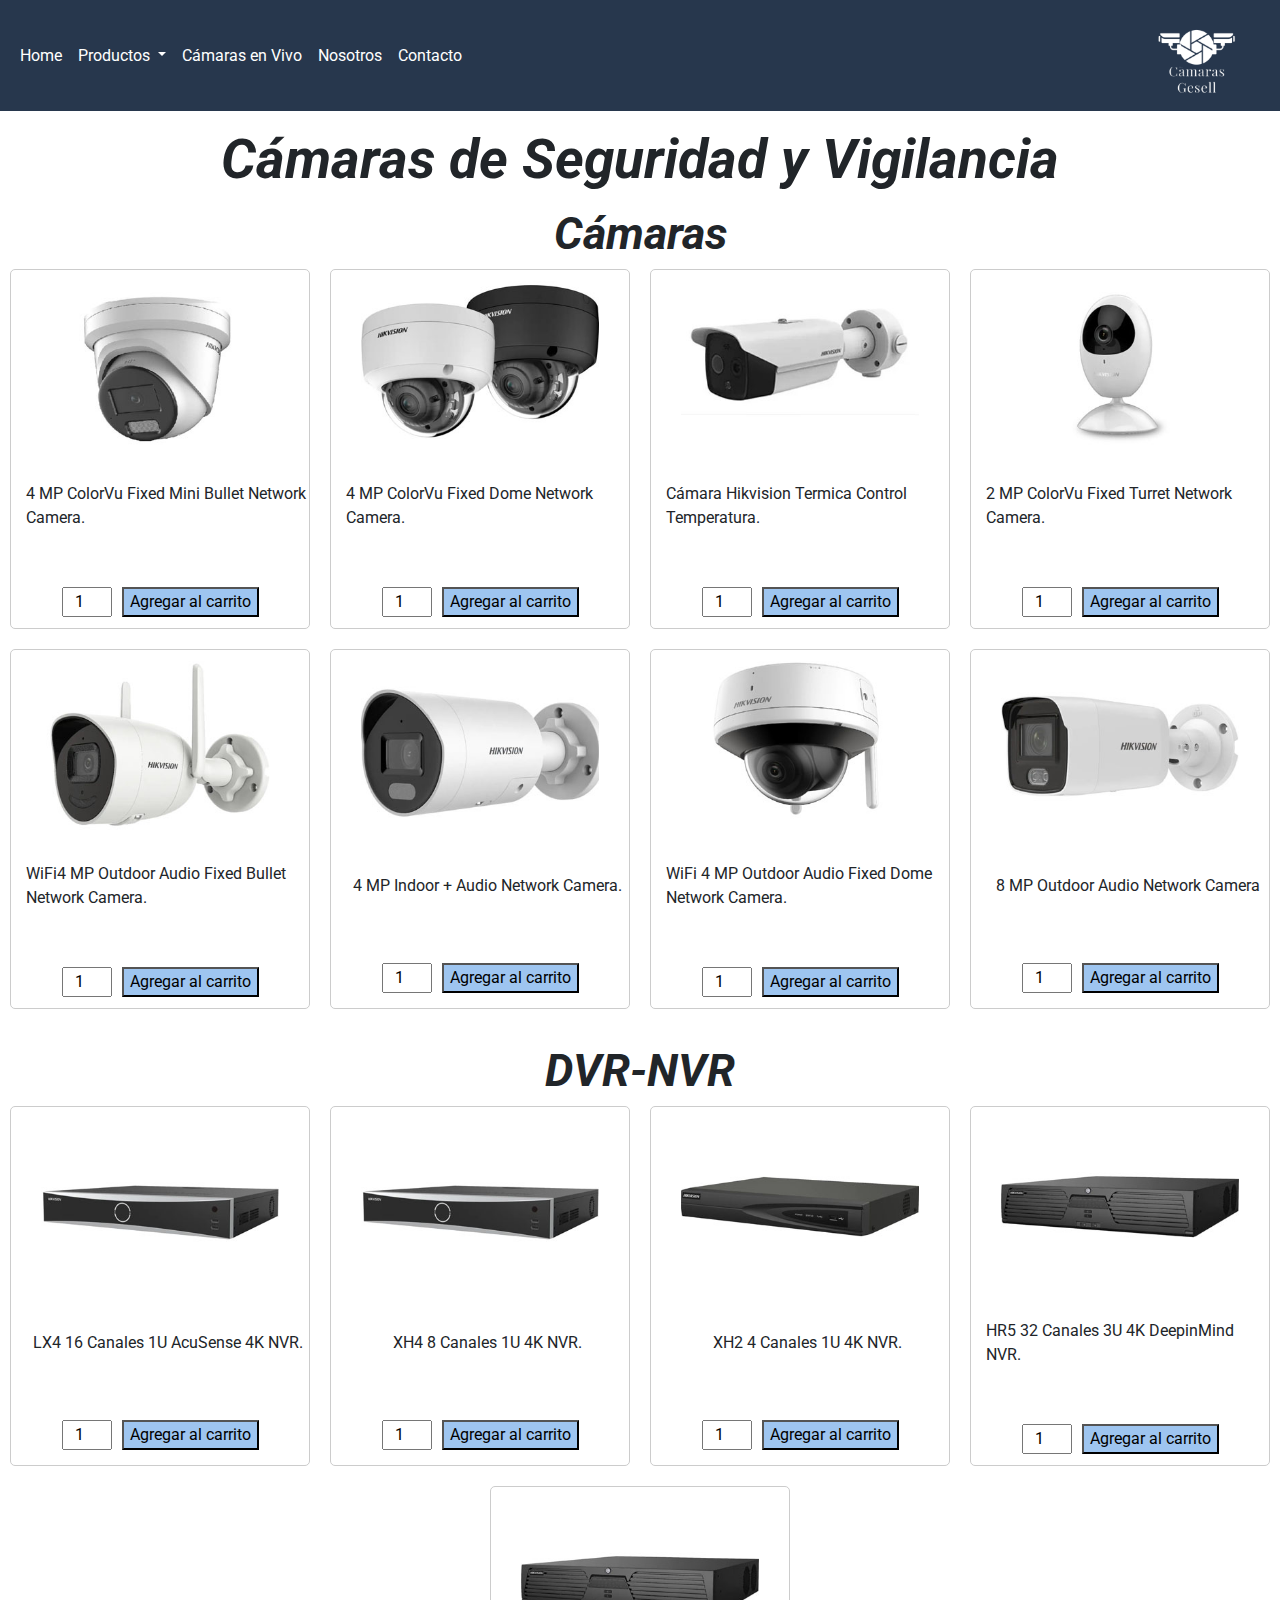
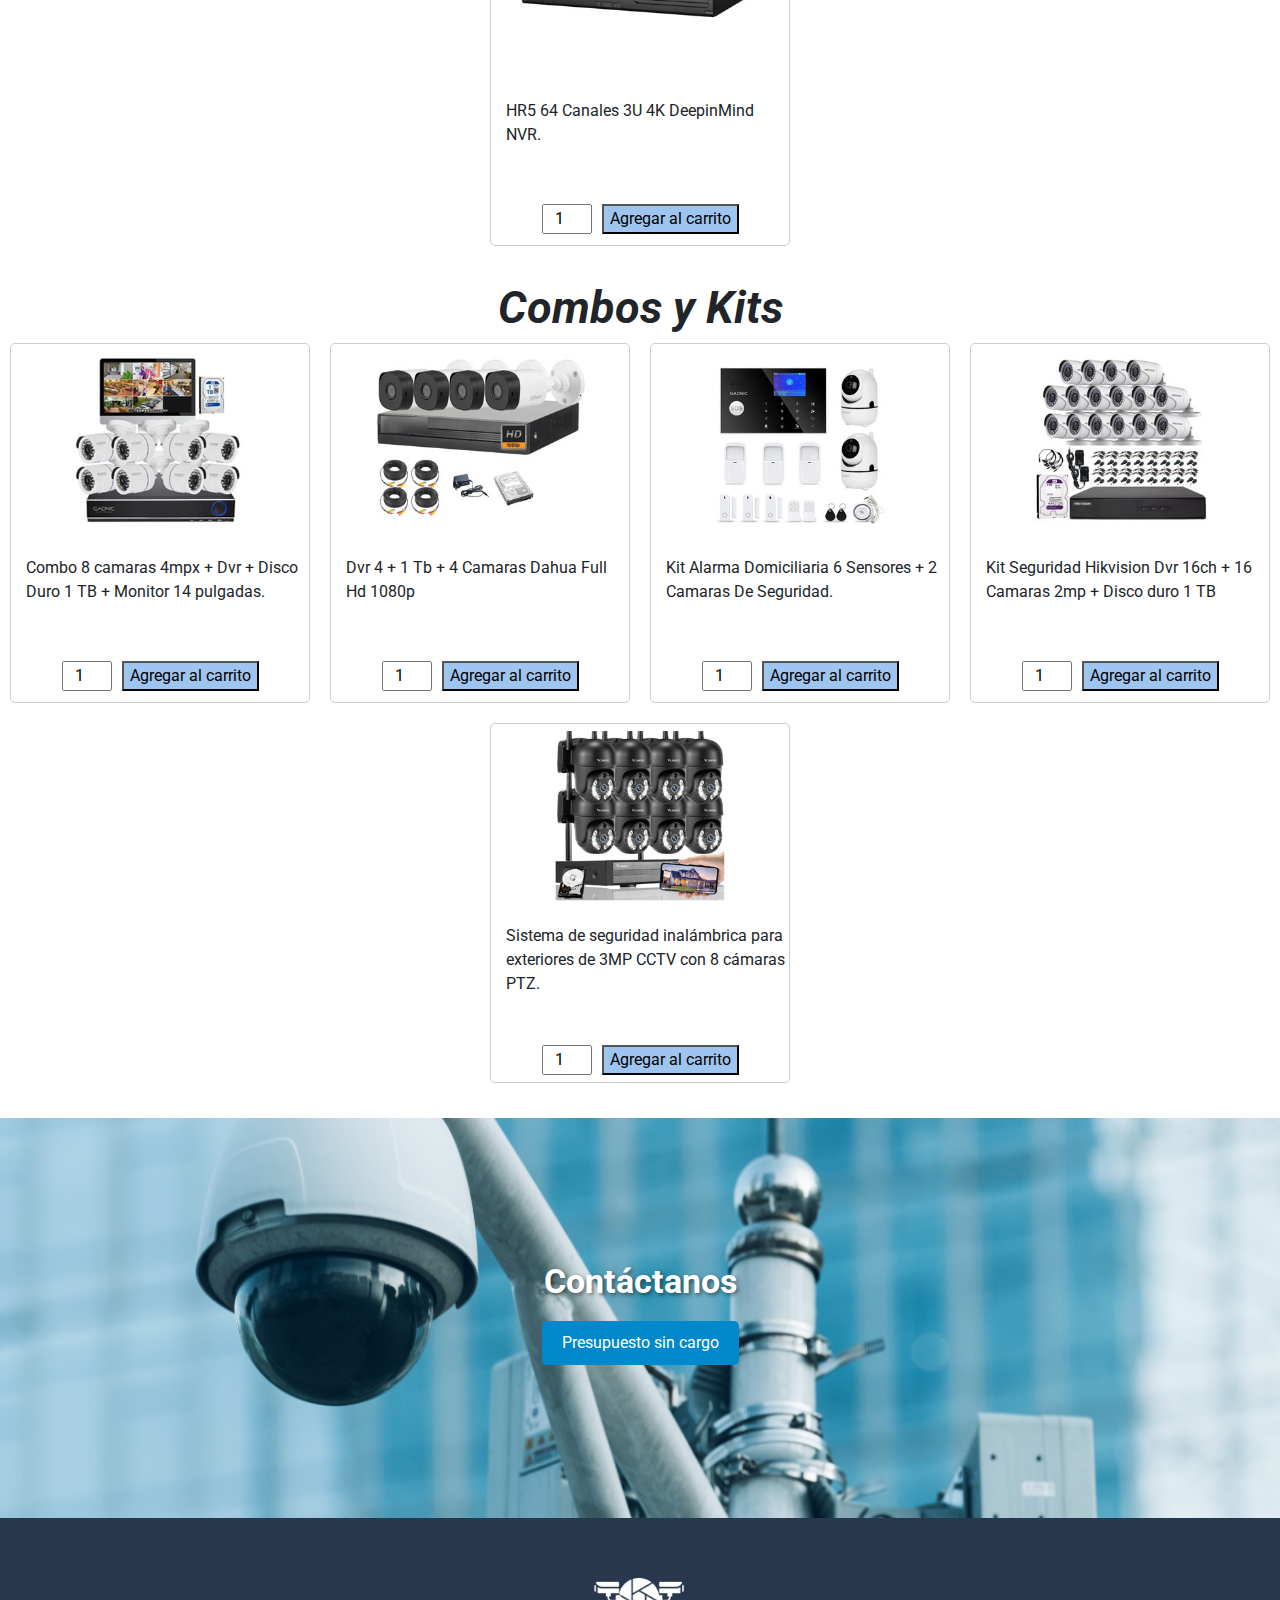
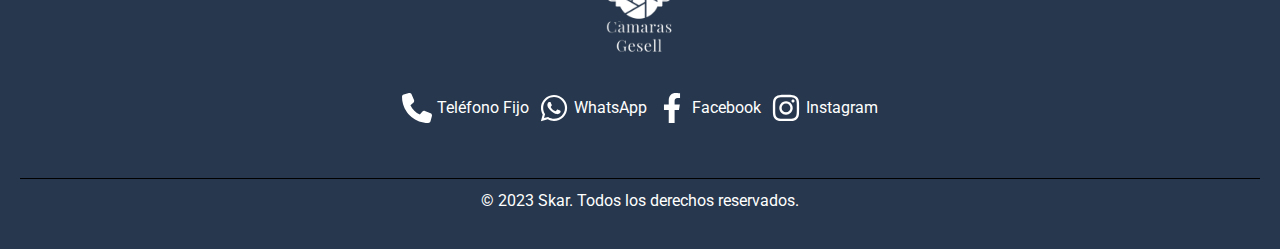
<file: pages/productos.html>
<!DOCTYPE html>
<html lang="es">
<head>
    <meta charset="UTF-8">
    <meta http-equiv="X-UA-Compatible" content="IE=edge">
    <meta name="viewport" content="width=device-width, initial-scale=1.0">
    <meta name="description" content="Explora nuestra selección de cámaras, DVRs y combos de seguridad de alta calidad. Protege lo que más importa con Camaras Gesell.">
    <meta name="keywords" content="cámaras de seguridad, DVRs de vigilancia, sistemas de seguridad, cámaras en vivo, elementos de seguridad, Camaras Gesell">
    <link rel="icon" type="image/x-icon" href="../img/logo/favicon.ico"/>
    <title>Productos de Seguridad , Camaras, NVR  y Combos | Camaras Gesell </title>
    <link rel="preload" href="../css/normalize.css" as="style">
    <link rel="stylesheet" href="../css/normalize.css">

    <link rel="preload" href="https://cdn.jsdelivr.net/npm/bootstrap@5.0.2/dist/css/bootstrap.min.css" as="style" integrity="sha384-EVSTQN3/azprG1Anm3QDgpJLIm9Nao0Yz1ztcQTwFspd3yD65VohhpuuCOmLASjC" crossorigin="anonymous">
    <link rel="stylesheet" href="https://cdn.jsdelivr.net/npm/bootstrap@5.0.2/dist/css/bootstrap.min.css">

    <link rel="preload" href="../css/style.css" as="style">
    <link rel="stylesheet" href="../css/style.css">
</head>
<body> 

  <header class="header ">    
    <nav class="navbar navbar-expand-lg navbar-dark p-0">
      <div class="container-fluid colorPrimario">
        <button class="navbar-toggler navbar-toggler-white" type="button" data-bs-toggle="collapse" data-bs-target="#navbarSupportedContent" aria-controls="navbarSupportedContent" aria-expanded="false" aria-label="Toggle navigation">
          <span class="navbar-toggler-icon"></span>
        </button>
      <div class="collapse navbar-collapse" id="navbarSupportedContent">
        <ul class="navbar-nav me-auto mb-2 mb-lg-0 " >
          <li class="nav-item ">
            <a class="nav-link active text-white " aria-current="page" href="../index.html">Home</a>
          </li>
          
          <li class="nav-item dropdown ">
            <a class="nav-link dropdown-toggle text-white " href="productos.html" id="navbarDropdown" role="button" data-bs-toggle="dropdown" aria-expanded="false">
              Productos
            </a>
            <ul class="dropdown-menu colorPrimario   " aria-labelledby="navbarDropdown">
              <li><a class="dropdown-item text-white " href="productos.html#camaras">Cámaras</a></li>
              <li><a class="dropdown-item text-white " href="productos.html#dvr">Dvr - Nvr</a></li>
              <li><a class="dropdown-item text-white" href="productos.html#combos">Kits y Combos</a></li>                      
            </ul>
          </li>
         
          <li class="nav-item">
            <a class="nav-link text-white" href="../index.html#vivo">Cámaras en Vivo</a>
          </li>
          <li class="nav-item">
            <a class="nav-link text-white" href="nosotros.html">Nosotros</a>
          </li>
          <li class="nav-item">
            <a class="nav-link text-white" href="contacto.html">Contacto</a>
          </li>
         
        </ul>
        
        
      </div>
       <nav class="navbar navbar-light ">
          <div class="container-fluid ">
            <a class="navbar-brand " href="../index.html">
              <img src="../img/logo/logoblanco.png" alt="logo Camaras gesell" class="logo__image">
            </a>
         </div>
        </nav>      
   </nav>  
  </header>
             
  <main>       
    <h1>Cámaras de Seguridad y Vigilancia</h1>
      <section class="productos ">
        <h2 class="productos__title " id="camaras">Cámaras</h2>

        <div class="productos__container">
            <div class="productos__card">
               <img src="../img/productos/Camaras/camara4mpx.jpg" alt="Camara 4mpx">
               <p>4 MP ColorVu Fixed Mini Bullet Network Camera.</p>
               <div class="productos__links">
                  <form action="maintenance.html" class="productos__form">
                      <input type="number" name="quantity" value="1" min="1">
                      <button type="submit">Agregar al carrito</button>
                    </form>
               </div>
            </div>

             <div class="productos__card">
              <img src="../img/productos/Camaras/domo4mbx.jpg" alt="Camara tipo domo 4mpx" >
              <p>4 MP ColorVu Fixed Dome Network Camera.</p>
              <div class="productos__links">
                 <form action="maintenance.html" class="productos__form">
                     <input type="number" name="quantity" value="1" min="1">
                     <button type="submit">Agregar al carrito</button>
                   </form>
              </div>
            </div>

            <div class="productos__card">
              <img src="../img/productos/Camaras/camaratermica.jpg" alt="Cámara Hikvision Termica Control Temperatura">
              <p>Cámara Hikvision Termica Control Temperatura.</p>
              <div class="productos__links">
                 <form action="maintenance.html" class="productos__form">
                     <input type="number" name="quantity" value="1" min="1">
                     <button type="submit">Agregar al carrito</button>
                   </form>
              </div>
            </div>

            <div class="productos__card">
              <img src="../img/productos/Camaras/camara2mpx.jpg" alt="Camara 2mpx">
              <p>2 MP ColorVu Fixed Turret Network Camera.</p>
              <div class="productos__links">
                 <form action="maintenance.html" class="productos__form">
                     <input type="number" name="quantity" value="1" min="1">
                     <button type="submit">Agregar al carrito</button>
                   </form>
              </div>
            </div>

            <div class="productos__card">
              <img src="../img/productos/Camaras/camarawifi4mpx.jpg" alt="Camara wifi 4mpx">
              <p> WiFi4 MP Outdoor Audio Fixed Bullet Network Camera.</p>
              <div class="productos__links">
                 <form action="maintenance.html" class="productos__form">
                     <input type="number" name="quantity" value="1" min="1">
                     <button type="submit">Agregar al carrito</button>
                   </form>
              </div>
            </div>

            <div class="productos__card">
              <img src="../img/productos/Camaras/camara4mpxaudio.jpg" alt="Camara indoor + audio 4mpx">
              <p>4 MP Indoor +  Audio  Network Camera.</p>
              <div class="productos__links">
                 <form action="maintenance.html" class="productos__form">
                     <input type="number" name="quantity" value="1" min="1">
                     <button type="submit">Agregar al carrito</button>
                   </form>
              </div>
            </div>

            <div class="productos__card">
              <img src="../img/productos/Camaras/domowifi4mpx.jpg" alt=" Wifi domoCamara 4mpx">
              <p> WiFi 4 MP Outdoor Audio Fixed Dome Network Camera.</p>
              <div class="productos__links">
                 <form action="maintenance.html" class="productos__form">
                     <input type="number" name="quantity" value="1" min="1">
                     <button type="submit">Agregar al carrito</button>
                   </form>
              </div>
            </div>

            <div class="productos__card">
              <img src="../img/productos/Camaras/camara8mpx.jpg" alt="Camara 8mpx">
              <p>8 MP Outdoor Audio  Network Camera</p>
              <div class="productos__links">
                 <form action="maintenance.html" class="productos__form">
                     <input type="number" name="quantity" value="1" min="1">
                     <button type="submit">Agregar al carrito</button>
                   </form>
              </div>
            </div>
              
        </div>


        <h2 class="productos__title" id="dvr">DVR-NVR</h2>

        <div class="productos__container">
            <div class="productos__card">
               <img src="../img/productos/Nvr/dvr4canales.jpg" alt="NVR 16 canales">
               <p>LX4  16 Canales 1U AcuSense 4K NVR.</p>
               <div class="productos__links">
                  <form action="maintenance.html" class="productos__form">
                      <input type="number" name="quantity" value="1" min="1">
                      <button type="submit">Agregar al carrito</button>
                    </form>
               </div>
             </div>

             <div class="productos__card">
              <img src="../img/productos/Nvr/dvr4canales.jpg" alt="NVR 8 canales">
              <p> XH4 8 Canales 1U 4K NVR.</p>
              <div class="productos__links">
                 <form action="maintenance.html" class="productos__form">
                     <input type="number" name="quantity" value="1" min="1">
                     <button type="submit">Agregar al carrito</button>
                   </form>
              </div>
            </div>

            <div class="productos__card">
              <img src="../img/productos/Nvr/nvr8canales.jpg" alt="NVR 4 canales">
              <p>XH2 4 Canales 1U 4K NVR.</p>
              <div class="productos__links">
                 <form action="maintenance.html" class="productos__form">
                     <input type="number" name="quantity" value="1" min="1">
                     <button type="submit">Agregar al carrito</button>
                   </form>
              </div>
            </div>

            <div class="productos__card">
              <img src="../img/productos/Nvr/nvr32canales.jpg" alt="NVR 32 canales">
              <p> HR5 32 Canales 3U 4K DeepinMind NVR.</p>
              <div class="productos__links">
                 <form action="maintenance.html" class="productos__form">
                     <input type="number" name="quantity" value="1" min="1">
                     <button type="submit">Agregar al carrito</button>
                   </form>
              </div>
            </div>

            <div class="productos__card">
              <img src="../img/productos/Nvr/nvr32canales.jpg" alt="NVR 64 canales">
              <p>HR5 64 Canales 3U 4K DeepinMind NVR.</p>
              <div class="productos__links">
                 <form action="maintenance.html" class="productos__form">
                     <input type="number" name="quantity" value="1" min="1">
                     <button type="submit">Agregar al carrito</button>
                   </form>
              </div>
            </div>

        </div>


        

        <h2 class="productos__title" id="combos">Combos y Kits</h2>

        <div class="productos__container">
            <div class="productos__card">
               <img src="../img/productos/combos/combo8cam.jpg" alt="Combo 8 camaras 4mpx + dvr + disco duro 1 tb + Monitor 14 pulgadas.">
               <p>Combo 8 camaras 4mpx + Dvr + Disco Duro 1 TB + Monitor 14 pulgadas.</p>
               <div class="productos__links">
                  <form action="maintenance.html" class="productos__form">
                      <input type="number" name="quantity" value="1" min="1">
                      <button type="submit">Agregar al carrito</button>
                    </form>
               </div>
             </div>

             <div class="productos__card">
              <img src="../img/productos/combos/combo4cam.jpg" alt="Dvr 4 + 1 Tb + 4 Camaras Dahua Full Hd 1080p">
              <p>Dvr 4 + 1 Tb + 4 Camaras Dahua Full Hd 1080p</p>
              <div class="productos__links">
                 <form action="maintenance.html" class="productos__form">
                     <input type="number" name="quantity" value="1" min="1">
                     <button type="submit">Agregar al carrito</button>
                   </form>
              </div>
            </div>

            <div class="productos__card">
              <img src="../img/productos/combos/comboalarma.jpg" alt="Kit Alarma Domiciliaria 6 Sensores + 2 Camaras De Seguridad">
              <p>Kit Alarma Domiciliaria 6 Sensores + 2 Camaras De Seguridad.</p>
              <div class="productos__links">
                 <form action="maintenance.html" class="productos__form">
                     <input type="number" name="quantity" value="1" min="1">
                     <button type="submit">Agregar al carrito</button>
                   </form>
              </div>
            </div>

            <div class="productos__card">
              <img src="../img/productos/combos/combo16cam.jpg" alt="Kit Seguridad Hikvision Dvr 16ch + 16 Camaras 2mp +disco 1 tb" >
              <p>Kit Seguridad Hikvision Dvr 16ch + 16 Camaras 2mp + Disco duro 1 TB</p>
              <div class="productos__links">
                 <form action="maintenance.html" class="productos__form">
                     <input type="number" name="quantity" value="1" min="1">
                     <button type="submit">Agregar al carrito</button>
                   </form>
              </div>
            </div>

            <div class="productos__card">
              <img src="../img/productos/combos/combo8camwifi.jpg" alt="Sistema de seguridad inalámbrica para exteriores de 3MP CCTV con 8 cámaras PTZ">
              <p>Sistema de seguridad inalámbrica para exteriores de 3MP CCTV con 8 cámaras PTZ.</p>
              <div class="productos__links">
                 <form action="maintenance.html" class="productos__form">
                     <input type="number" name="quantity" value="1" min="1">
                     <button type="submit">Agregar al carrito</button>
                   </form>
              </div>
            </div>
           
           </div>     

         </div>
      </section>
         
      

      <section class="banner banner-marketing">
        <div class="bannerContacto__content">
          <h3 class="bannerContacto__title">Contáctanos</h3>
          <a href="contacto.html" class="bannerContacto__button">Presupuesto sin cargo</a>
        </div>
      </section>
      
      
    </main>
    <footer class="footer">
      <div class="footer">
         <a href="../index.html" >
            <img src="../img/logo/logoblanco.png" alt="Logo" class="footer__logo-img">
        </a>
      </div>
    
       <div class="footer__links">
         <a href="#" class="footer__link">
           <svg xmlns="http://www.w3.org/2000/svg" height="1.5em" viewBox="0 0 512 512"><!--! Font Awesome Free 6.4.0 by @fontawesome - https://fontawesome.com License - https://fontawesome.com/license (Commercial License) Copyright 2023 Fonticons, Inc. --><style>svg{fill:#ffffff}</style><path d="M164.9 24.6c-7.7-18.6-28-28.5-47.4-23.2l-88 24C12.1 30.2 0 46 0 64C0 311.4 200.6 512 448 512c18 0 33.8-12.1 38.6-29.5l24-88c5.3-19.4-4.6-39.7-23.2-47.4l-96-40c-16.3-6.8-35.2-2.1-46.3 11.6L304.7 368C234.3 334.7 177.3 277.7 144 207.3L193.3 167c13.7-11.2 18.4-30 11.6-46.3l-40-96z"/></svg>
          Teléfono Fijo
         </a>
         <a href="#" class="footer__link">
            <svg xmlns="http://www.w3.org/2000/svg" height="1.5em" viewBox="0 0 448 512"><!--! Font Awesome Free 6.4.0 by @fontawesome - https://fontawesome.com License - https://fontawesome.com/license (Commercial License) Copyright 2023 Fonticons, Inc. --><style>svg{fill:#ffffff}</style><path d="M380.9 97.1C339 55.1 283.2 32 223.9 32c-122.4 0-222 99.6-222 222 0 39.1 10.2 77.3 29.6 111L0 480l117.7-30.9c32.4 17.7 68.9 27 106.1 27h.1c122.3 0 224.1-99.6 224.1-222 0-59.3-25.2-115-67.1-157zm-157 341.6c-33.2 0-65.7-8.9-94-25.7l-6.7-4-69.8 18.3L72 359.2l-4.4-7c-18.5-29.4-28.2-63.3-28.2-98.2 0-101.7 82.8-184.5 184.6-184.5 49.3 0 95.6 19.2 130.4 54.1 34.8 34.9 56.2 81.2 56.1 130.5 0 101.8-84.9 184.6-186.6 184.6zm101.2-138.2c-5.5-2.8-32.8-16.2-37.9-18-5.1-1.9-8.8-2.8-12.5 2.8-3.7 5.6-14.3 18-17.6 21.8-3.2 3.7-6.5 4.2-12 1.4-32.6-16.3-54-29.1-75.5-66-5.7-9.8 5.7-9.1 16.3-30.3 1.8-3.7.9-6.9-.5-9.7-1.4-2.8-12.5-30.1-17.1-41.2-4.5-10.8-9.1-9.3-12.5-9.5-3.2-.2-6.9-.2-10.6-.2-3.7 0-9.7 1.4-14.8 6.9-5.1 5.6-19.4 19-19.4 46.3 0 27.3 19.9 53.7 22.6 57.4 2.8 3.7 39.1 59.7 94.8 83.8 35.2 15.2 49 16.5 66.6 13.9 10.7-1.6 32.8-13.4 37.4-26.4 4.6-13 4.6-24.1 3.2-26.4-1.3-2.5-5-3.9-10.5-6.6z"/></svg>
            WhatsApp
          </a>
          <a href="#" class="footer__link">
             <svg xmlns="http://www.w3.org/2000/svg"  height="1.5em" viewBox="0 0 320 512"><!--! Font Awesome Free 6.4.0 by @fontawesome - https://fontawesome.com License - https://fontawesome.com/license (Commercial License) Copyright 2023 Fonticons, Inc. --><style>svg{fill:#ffffff}</style><path d="M279.14 288l14.22-92.66h-88.91v-60.13c0-25.35 12.42-50.06 52.24-50.06h40.42V6.26S260.43 0 225.36 0c-73.22 0-121.08 44.38-121.08 124.72v70.62H22.89V288h81.39v224h100.17V288z"/></svg>              Facebook
          </a>
          <a href="#" class="footer__link">
          <svg xmlns="http://www.w3.org/2000/svg" height="1.5em" viewBox="0 0 448 512"><!--! Font Awesome Free 6.4.0 by @fontawesome - https://fontawesome.com License - https://fontawesome.com/license (Commercial License) Copyright 2023 Fonticons, Inc. --><path d="M224.1 141c-63.6 0-114.9 51.3-114.9 114.9s51.3 114.9 114.9 114.9S339 319.5 339 255.9 287.7 141 224.1 141zm0 189.6c-41.1 0-74.7-33.5-74.7-74.7s33.5-74.7 74.7-74.7 74.7 33.5 74.7 74.7-33.6 74.7-74.7 74.7zm146.4-194.3c0 14.9-12 26.8-26.8 26.8-14.9 0-26.8-12-26.8-26.8s12-26.8 26.8-26.8 26.8 12 26.8 26.8zm76.1 27.2c-1.7-35.9-9.9-67.7-36.2-93.9-26.2-26.2-58-34.4-93.9-36.2-37-2.1-147.9-2.1-184.9 0-35.8 1.7-67.6 9.9-93.9 36.1s-34.4 58-36.2 93.9c-2.1 37-2.1 147.9 0 184.9 1.7 35.9 9.9 67.7 36.2 93.9s58 34.4 93.9 36.2c37 2.1 147.9 2.1 184.9 0 35.9-1.7 67.7-9.9 93.9-36.2 26.2-26.2 34.4-58 36.2-93.9 2.1-37 2.1-147.8 0-184.8zM398.8 388c-7.8 19.6-22.9 34.7-42.6 42.6-29.5 11.7-99.5 9-132.1 9s-102.7 2.6-132.1-9c-19.6-7.8-34.7-22.9-42.6-42.6-11.7-29.5-9-99.5-9-132.1s-2.6-102.7 9-132.1c7.8-19.6 22.9-34.7 42.6-42.6 29.5-11.7 99.5-9 132.1-9s102.7-2.6 132.1 9c19.6 7.8 34.7 22.9 42.6 42.6 11.7 29.5 9 99.5 9 132.1s2.7 102.7-9 132.1z"/></svg>              Instagram
          </a>
        </div>
    
       <div class="footer__copyright">
        <p class="footer__copyright-text">
          &copy; 2023 Skar. Todos los derechos reservados.
        </p>
       </div>
     </footer>    
    
      
    <script src="https://cdn.jsdelivr.net/npm/bootstrap@5.0.2/dist/js/bootstrap.bundle.min.js" integrity="sha384-MrcW6ZMFYlzcLA8Nl+NtUVF0sA7MsXsP1UyJoMp4YLEuNSfAP+JcXn/tWtIaxVXM" crossorigin="anonymous"></script>
</body>
</html>
</file>
<file: css/style.css>
@import url("https://fonts.googleapis.com/css2?family=Roboto:wght@400;900&display=swap");
.footer__links, .construccion__content, .formulario, .productos__link, .banner {
  display: flex;
  justify-content: center;
  align-items: center;
}

.construccion__text, .construccion__content, .bannerContacto__title, .contenedorVideo__titulo {
  text-shadow: 2px 2px 4px rgba(0, 0, 0, 0.5);
}

h2, h1 {
  font-size: 45px;
  font-weight: bold;
  font-style: italic;
  text-align: center;
  margin-top: 15px;
}

h1 {
  font-size: 55px;
}

.header {
  background-color: #27374D;
}

.navbar-toggler {
  border: none !important;
}

.navbar-toggler:focus {
  box-shadow: none;
}

.logo__image {
  width: 85px;
  height: 85px;
}

.colorPrimario {
  background-color: #27374D;
}

.contenedorVideo {
  margin-top: 0;
  position: relative;
  height: 300px;
}

.contenedorVideo__banner {
  position: absolute;
  top: 0;
  left: 0;
  width: 100%;
  height: 100%;
}

.contenedorVideo__banner video {
  width: 100%;
  height: 100%;
  object-fit: cover;
}

.contenedorVideo__titulo {
  position: absolute;
  top: 50%;
  left: 50%;
  transform: translate(-50%, -50%);
  color: white;
  font-size: 35px;
  font-weight: 800;
  text-align: center;
  z-index: 1;
  width: 100%;
}

.banner {
  background-size: cover;
  background-position: center;
  height: 400px;
  background-repeat: no-repeat;
}

.bannerContacto__content {
  text-align: center;
}

.bannerContacto__title {
  font-size: 34px;
  font-weight: bold;
  color: #fff;
  margin-bottom: 10px;
}

.bannerContacto__button {
  display: inline-block;
  padding: 10px 20px;
  background-color: #0088cc;
  color: #fff;
  text-decoration: none;
  border-radius: 5px;
  transition: background-color 0.3s ease;
  margin: 10px;
}
.bannerContacto__button:hover {
  transform: scale(1.1);
  color: black;
}

/* Con el fin de reutilizar codigo, se crea una clase extra que solo intercambia el fondo del banner*/
.banner-marketing {
  background-image: url("../img/marketing/domoposte2.jpg");
}

.banner-promocional {
  background-image: url("../img/marketing/tecnicos.jpeg");
}

.banner-ofertas {
  background-image: url("../img/marketing/banner2.jpg");
}

.banner-familia {
  background-image: url("../img/marketing/familia.jpg");
}

.novedades__title {
  text-align: center;
}

.novedades__container {
  display: grid;
  grid-template-columns: repeat(auto-fit, minmax(250px, 1fr));
  grid-gap: 20px;
  margin: 10px;
}

@media (max-width: 767px) {
  .novedades__container {
    grid-template-columns: 1fr;
  }
}
.novedades__card {
  width: 100%;
  border: 2px solid #ccc;
  border-radius: 5px;
  display: flex;
  flex-direction: column;
  align-items: center;
  justify-content: center;
  padding: 10px;
}

.novedades__image {
  width: 90%;
  height: auto;
  object-fit: cover;
  margin-left: 10px;
}

.novedades__text {
  margin-top: 10px;
  margin-left: 15px;
  text-decoration: none;
}

.ventajas {
  width: 100%;
  text-align: center;
  padding: 8px;
}

.ventajas__container {
  width: 100%;
}
.ventajas__container p {
  padding: 15px;
}

.ventajas__title {
  margin-top: 30px;
}

.boton_largo {
  width: 40%;
}

.ventajas__link {
  display: inline-block;
  padding: 10px 20px;
  background-color: #0088cc;
  color: #fff;
  text-decoration: none;
  border-radius: 5px;
  transition: background-color 0.3s ease;
  margin: 15px;
}
.ventajas__link:hover {
  transform: scale(1.1);
  color: black;
}

.clientes {
  text-align: center;
}

.clientes__container {
  display: grid;
  grid-template-columns: repeat(auto-fit, minmax(250px, 1fr));
  gap: 20px;
  margin-top: 20px;
  margin-bottom: 20px;
  justify-items: center;
}

.clientes__card {
  text-align: center;
  border: 2px solid #ccc;
  border-radius: 15px;
  padding: 15px;
}
.clientes__card img {
  width: 250px;
}
.clientes__card p {
  margin-top: 15px;
  font-weight: bold;
}

@media screen and (min-width: 768px) {
  .clientes__container {
    grid-template-columns: repeat(auto-fit, minmax(250px, 1fr));
  }
}
.camarasContainer {
  width: 100%;
}

.camarasVivo__title {
  text-align: center;
}

.camarasVivo__iframe {
  width: 100%;
  height: 500px;
}

.botonesContainer {
  display: flex;
  flex-wrap: wrap;
  justify-content: center;
  margin: 20px;
}

.productos {
  margin-top: 15px;
}

.productos__title {
  text-align: center;
}

.productos__container {
  display: flex;
  flex-wrap: wrap;
  justify-content: space-around;
  gap: 20px;
  justify-content: center;
  margin-bottom: 35px;
}

.productos__card {
  width: 300px;
  height: 360px;
  border: 1px solid #ccc;
  border-radius: 5px;
  display: flex;
  flex-direction: column;
  align-items: center;
  justify-content: space-around;
}
.productos__card img {
  width: 80%;
  height: auto;
  object-fit: cover;
  overflow: hidden;
}
.productos__card p {
  margin-top: 10px;
  margin-left: 15px;
}

.productos__links {
  display: flex;
  justify-content: space-around;
  width: 100%;
  margin-top: 20px;
}

.productos__form {
  display: flex;
  align-items: center;
}

.productos__form input[type=number] {
  width: 50px;
  text-align: center;
}

.productos__form button {
  margin-left: 10px;
  background-color: #9ec5f0;
}

.productos__link {
  width: 30px;
  height: 30px;
  border-radius: 50%;
  background-color: #ccc;
  color: white;
  text-decoration: none;
}

.nosotros__content {
  max-width: 800px;
  margin: auto;
}
.nosotros__content h1 {
  margin: 15px;
}
.nosotros__content p {
  margin: 10px;
  color: #666;
  line-height: 1.5;
}

.formulario {
  background-image: url(../img/marketing/contactofondo.jpg);
  background-size: cover;
  flex-direction: column;
  text-align: center;
  height: 700px;
  padding: 0;
}

.formulario__form {
  width: 80%;
  max-width: 400px;
}

.formulario__campo {
  margin-bottom: 15px;
}

.formulario__input,
.formulario__textarea {
  width: 100%;
  padding: 10px;
  border: 1px solid #ccc;
  border-radius: 5px;
}

.formulario__textarea {
  height: 100px;
  resize: none;
}

.formulario__button {
  display: inline-block;
  padding: 10px 20px;
  background-color: #0088cc;
  color: #fff;
  text-decoration: none;
  border-radius: 5px;
  transition: background-color 0.3s ease;
  margin: 10px;
  cursor: pointer;
  margin-bottom: 15px;
}
.formulario__button:hover {
  transform: scale(1.1);
  color: black;
}

.construccion__content {
  width: 100%;
  flex-direction: column;
  text-align: center;
  color: white;
  padding-bottom: 150px;
  background-image: url(../img/marketing/construccion.jpeg);
  background-size: cover;
  background-repeat: no-repeat;
  border-bottom: #27374D 35px solid;
}

.construccion__text {
  margin-top: 55px;
  font-weight: bold;
}

.footer {
  background-color: #27374d;
  padding: 20px;
  display: grid;
  grid-template-columns: 1fr;
  justify-content: center;
  align-items: center;
  margin: auto;
}
.footer a {
  margin-bottom: 10px;
}
.footer a img {
  width: 100px;
}

.footer__links {
  flex-direction: column;
  margin-bottom: 20px;
}

@media (min-width: 768px) {
  .footer__links {
    display: flex;
    flex-direction: row;
  }
}
.footer__link {
  display: flex;
  align-items: center;
  color: white;
  text-decoration: none;
  padding: 5px;
}
.footer__link svg {
  width: 30px;
  height: 30px;
  margin-right: 5px;
}

.footer__copyright {
  text-align: center;
  color: white;
  margin-top: 20px;
  border-top: 1px solid black;
  padding-top: 10px;
}

* {
  font-family: "Roboto", sans-serif;
}

/*# sourceMappingURL=style.css.map */
</file>
